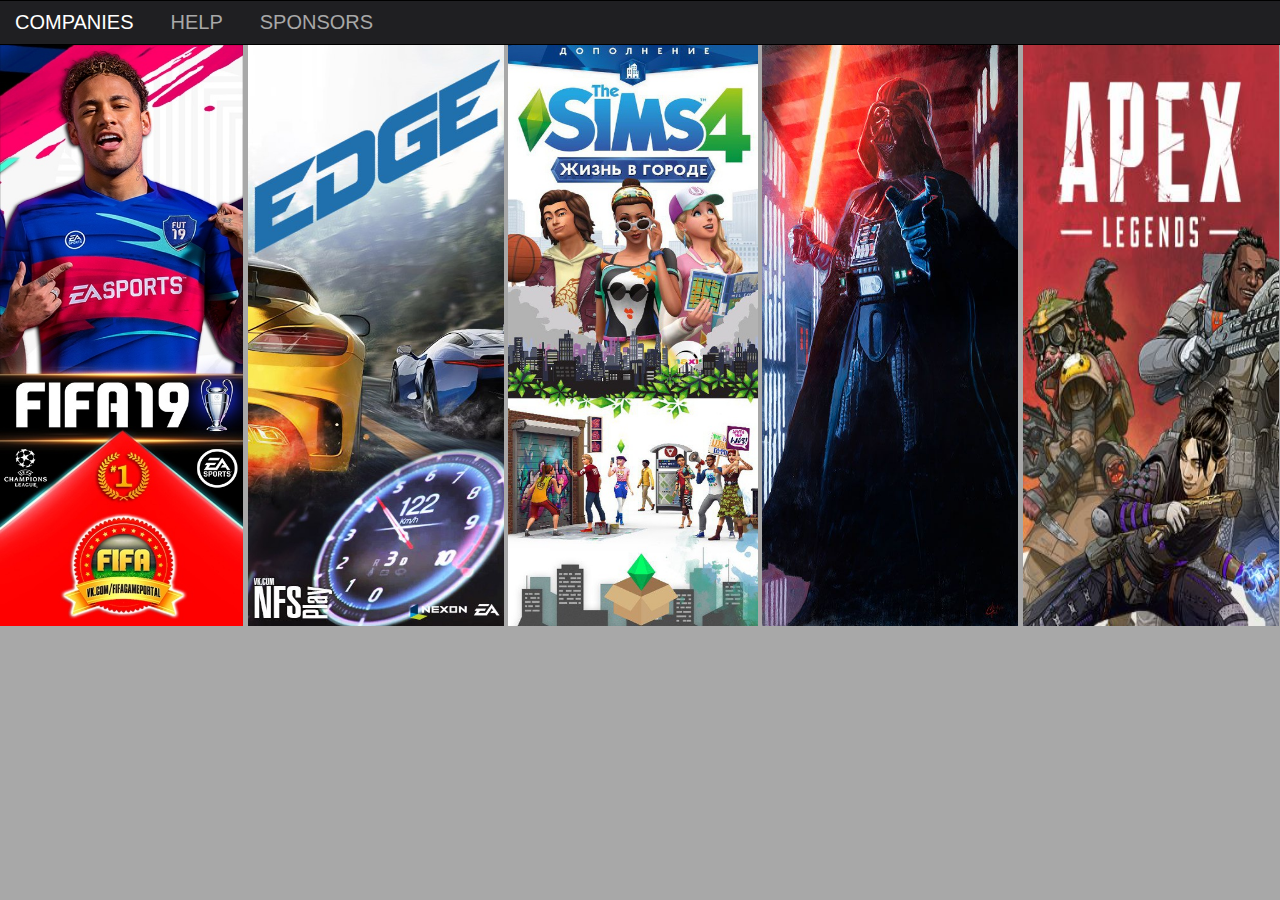
<file: EA-game.html>
<!DOCTYPE html>
<html lang="en">
<head>
    <meta charset="UTF-8">
    <meta name="viewport" content="width=device-width, initial-scale=1.0">
    <meta http-equiv="X-UA-Compatible" content="ie=edge">
    <title>Electronic Arts</title>    
    <link rel="stylesheet" href="css(info)/bootstrap.css">
    <link rel="stylesheet" href="style.css">
    <link rel="stylesheet" href="games-style.css">
    <link rel="icon" href="images/EA sports.png" type="image/x-icon">
    <link rel="shortcut icon" href="http://www.sitename.com/dirname/favicon.ico" type="image/x-icon">
</head>
<body class="content">
        <div class="col-12 container">
                <div class="nav">
                    <a href="index.html" class="nav-logo">COMPANIES</a>
                    <a href="help.html" class="nav-botton">HELP</a>
                    <a href="http://lits.ua/" class="nav-botton">SPONSORS</a>
            </div></div>
            
    <a href="https://www.fifa.com/"><img class="grow" src="images/FIFA-EA.jpg" width="19%" height="581px"></a>
  <a href="https://www.ea.com/ru-ru/games/need-for-speed"> <img class="grow" src="images/Need For Speed-EA.jpg" width="20%" height="581px"></a>
   <a href="https://www.ea.com/ru-ru/games/the-sims"> <img class="grow" src="images/The-Sims-4-EA.jpg" width="19.5%" height="581px"></a>
   <a href="https://www.starwars.com/"> <img class="grow" src="images/Stars Wars -EA.jpg" width="20%" height="581px"></a>
   <a href="https://www.ea.com/ru-ru/games/apex-legends"> <img class="grow" src="images/Apex - EA.jpg" width="20%" height="581px"></a>

</body>
</html>
</file>
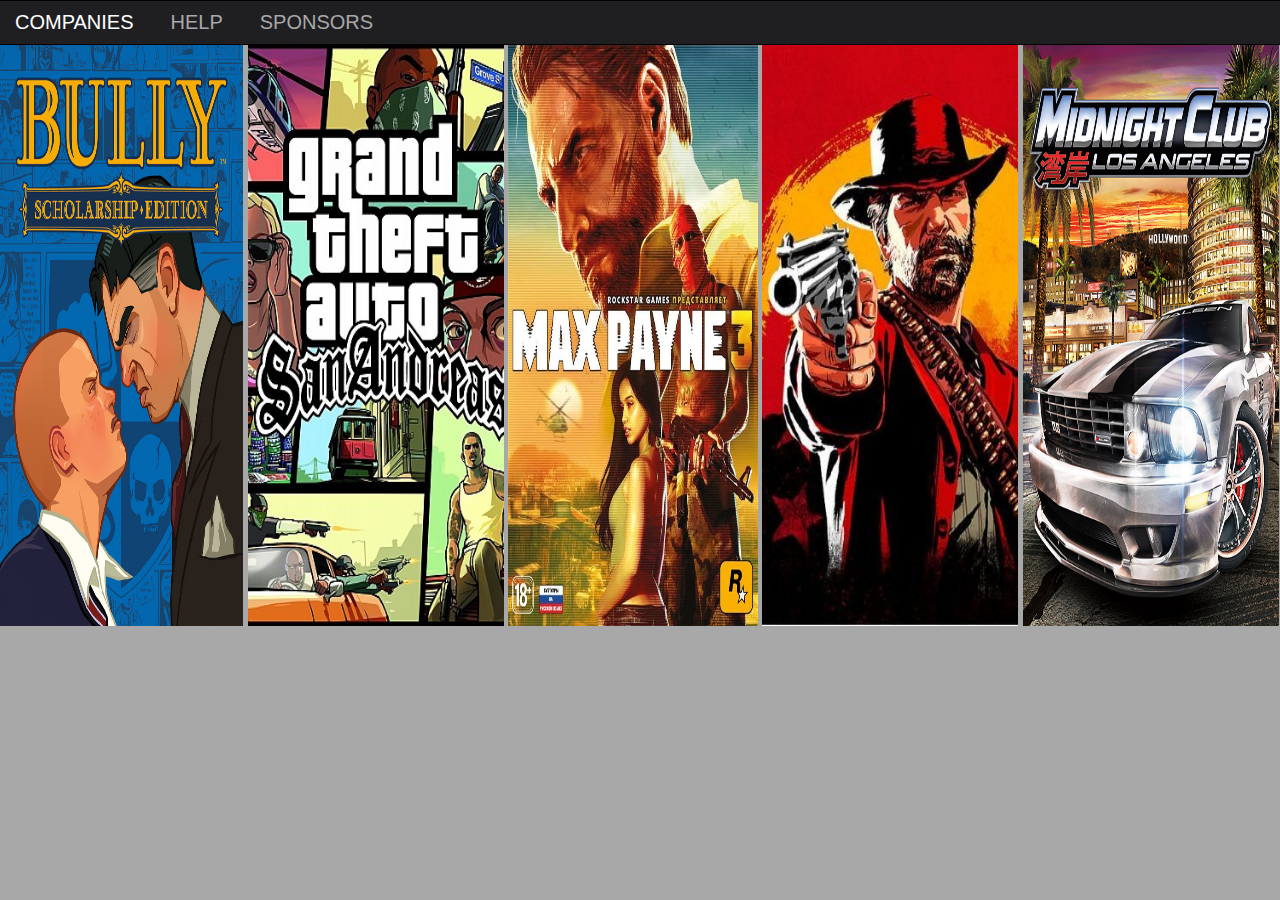
<file: Rockstar-Game.html>
<!DOCTYPE html>
<html lang="en">
<head>
    <meta charset="UTF-8">
    <meta name="viewport" content="width=device-width, initial-scale=1.0">
    <meta http-equiv="X-UA-Compatible" content="ie=edge">
    <title>Rockstars</title>
    <link rel="stylesheet" href="css(info)/bootstrap.css">
    <link rel="stylesheet" href="style.css">
    <link rel="stylesheet" href="games-style.css">
    <link rel="icon" href="images/Rock Star.png" type="image/x-icon">
<link rel="shortcut icon" href="http://www.sitename.com/dirname/favicon.ico" type="image/x-icon">

</head>
<body class="content">
        <div class="col-12 container">
                <div class="nav">
                    <a href="index.html" class="nav-logo">COMPANIES</a>
                    <a href="help.html" class="nav-botton">HELP</a>
                    <a href="http://lits.ua/" class="nav-botton">SPONSORS</a>
            </div></div>
            
    <a href="https://www.rockstargames.com/bully/"><img class="grow" src="images/Bully -Rock Stars.jpg" width="19%" height="581px"></a>
  <a href="https://www.rockstargames.com/V/restricted-content/agegate/form?redirect=https%3A%2F%2Fwww.rockstargames.com%2FV%2F&options=&locale=en_us"> <img class="grow" src="images/GTA - Rock Stars.jpg" width="20%" height="581px"></a>
   <a href="https://www.rockstargames.com/maxpayne/agegate.html"> <img class="grow" src="images/MaxPlane3-Rock Stars.jpg" width="19.5%" height="581px"></a>
   <a href="https://www.rockstargames.com/games/info/reddeadredemption2"> <img class="grow" src="images/Rock Star Hero-Rock Stars.jpg" width="20%" height="581px"></a>
   <a href="https://www.rockstargames.com/games/info/midnightclubLA"> <img class="grow" src="images/Mcla-Rock Stars.jpg".jpg" width="20%" height="581px"></a>

</body>
</html>
</file>
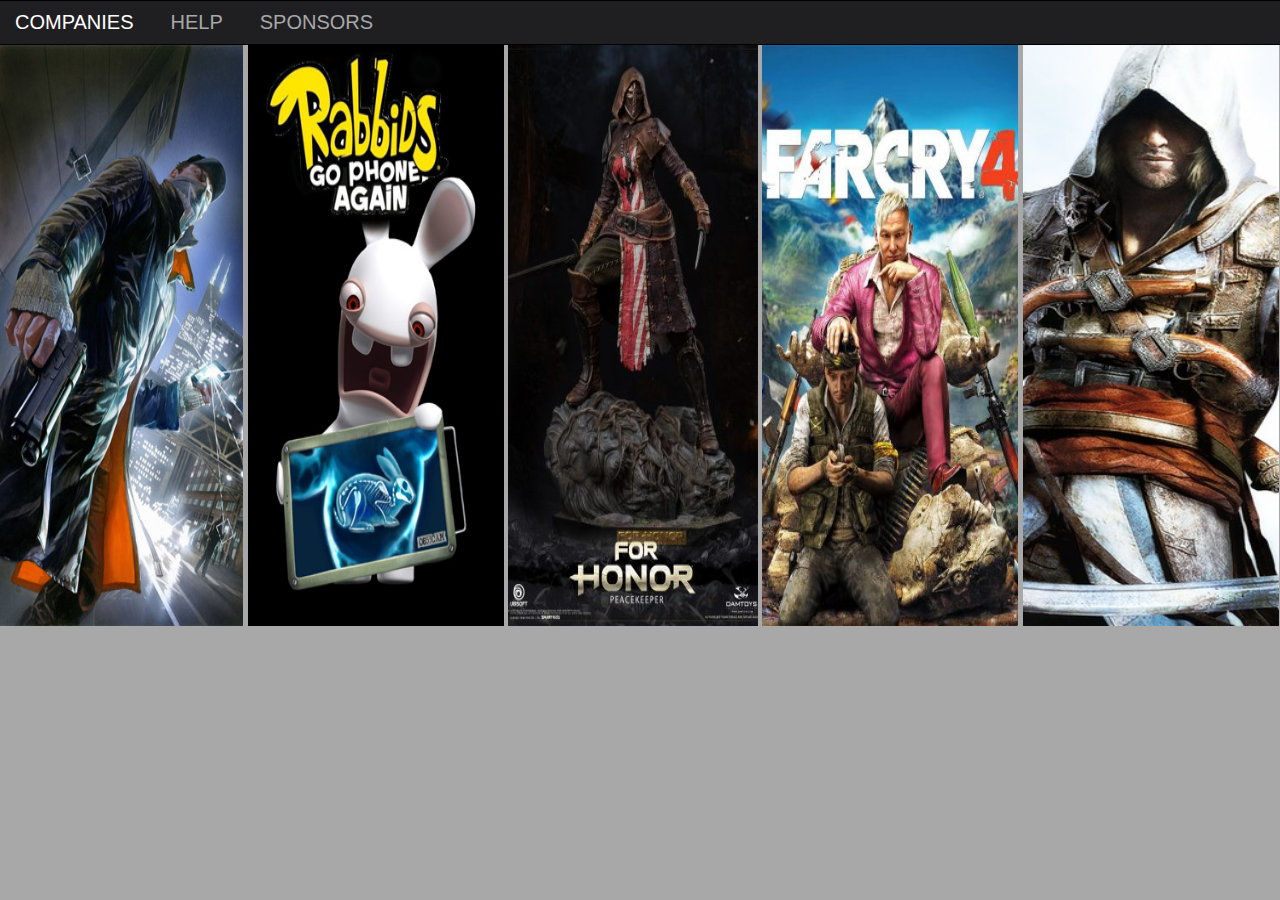
<file: Ubisoft-Game.html>
<!DOCTYPE html>
<html lang="en">
<head>
    <meta charset="UTF-8">
    <meta name="viewport" content="width=device-width, initial-scale=1.0">
    <meta http-equiv="X-UA-Compatible" content="ie=edge">
    <title>Ubisoft</title>
    <link rel="stylesheet" href="css(info)/bootstrap.css">
    <link rel="stylesheet" href="style.css">
    <link rel="stylesheet" href="games-style.css">
    <link rel="icon" href="images/UB.png" type="image/x-icon">
    <link rel="shortcut icon" href="http://www.sitename.com/dirname/favicon.ico" type="image/x-icon">

</head>
<body class="content">
        <div class="col-12 container">
                <div class="nav">
                    <a href="index.html" class="nav-logo">COMPANIES</a>
                    <a href="company-info/help.html" class="nav-botton">HELP</a>
                    <a href="http://lits.ua/" class="nav-botton">SPONSORS</a>
            </div></div>
            
    <a href="https://www.ubisoft.com/en-us/game/watch-dogs/"><img class="grow" src="images/Watch dogs- Ubisoft.jpg" width="19%" height="581px"></a>
  <a href="https://rabbids.ubisoft.com/portal/en-gb/home/"> <img class="grow" src="images/Rayman -Ubisoft.jpg" width="20%" height="581px"></a>
   <a href="https://forhonor.ubisoft.com/game/en-us/home/"> <img class="grow" src="images/For Honor - Ubisoft.jpg" width="19.5%" height="581px"></a>
   <a href="https://far-cry.ubisoft.com/game/en-us/home"> <img class="grow" src="images/Far Cry5 - Ubisoft.jpg" width="20%" height="581px"></a>
   <a href="https://assassinscreed.ubisoft.com/game/en-us/home"> <img class="grow" src="images/Assasins Creed -Ubisoft.jpg" width="20%" height="581px"></a>

</body>
</html>
</file>
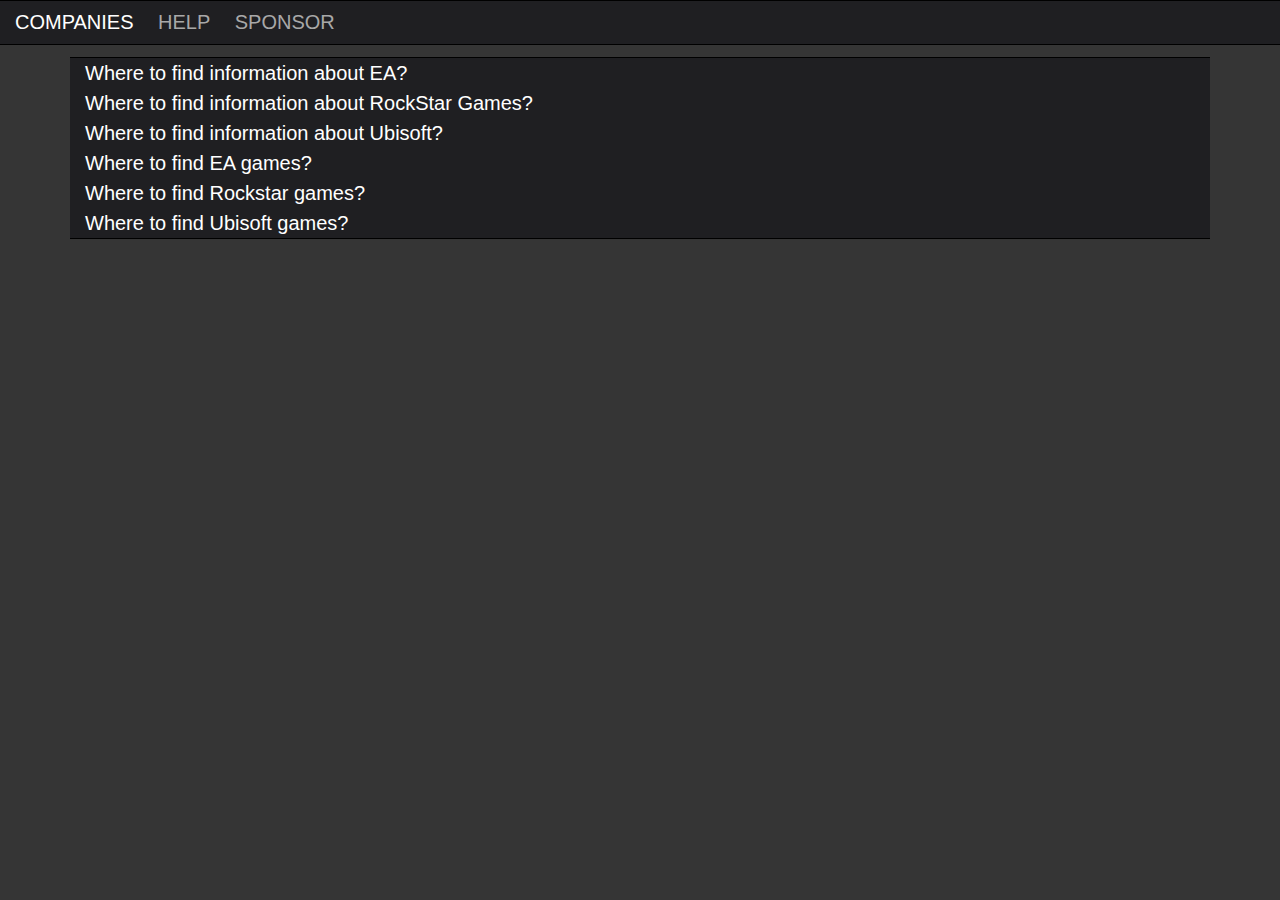
<file: Company-info/help.html>
<!DOCTYPE html>
<html lang="en">
<head>
    <meta charset="UTF-8">
    <meta name="viewport" content="width=device-width, initial-scale=1.0">
    <meta http-equiv="X-UA-Compatible" content="ie=edge">
    <link rel="stylesheet" href="css/bootstrap.css">
    <link rel="stylesheet" href="style.css">
    <title>Document</title>
</head>
<body>
<div class="col-12 container">
    <div class="nav">
        <a href="index.html" class="nav-logo">COMPANIES</a>
        <a href="help.html" class="nav-botton">HELP</a>
        <a href="http://lits.ua/" class="nav-botton">SPONSOR</a>
</div></div>

  <div class="container content">
<div class="help-text">
<a href="#">Where to find information about EA?</a><br>
<a href="#">Where to find information about RockStar Games?</a><br>
<a href="#">Where to find information about Ubisoft?</a><br>
<a href="#">Where to find EA games?</a><br>
<a href="#">Where to find Rockstar games?</a><br>
<a href="#">Where to find Ubisoft games?</a>
</div>

  </div>
</body>
</html>
</file>
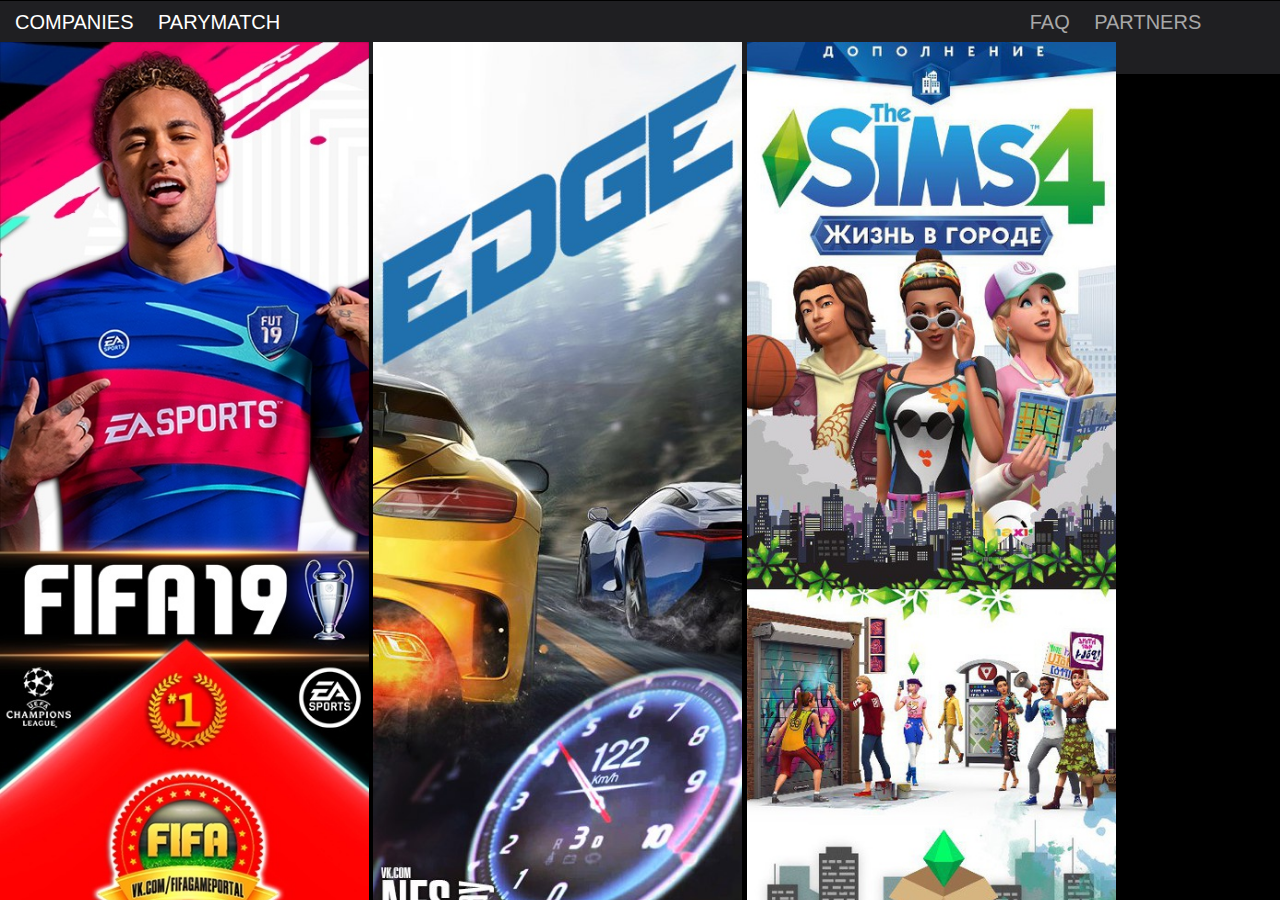
<file: Company-Info/Company-Games/EA-game.html>
<!DOCTYPE html>
<html lang="en">
<head>
    <meta charset="UTF-8">
    <meta name="viewport" content="width=device-width, initial-scale=1.0">
    <meta http-equiv="X-UA-Compatible" content="ie=edge">
    <title>Electronic Arts</title>    
    <link rel="stylesheet" href="css(info)/bootstrap.css">
    <link rel="stylesheet" href="style.css">
    <link rel="stylesheet" href="games-style.css">
    <link rel="icon" href="images/EA sports.png" type="image/x-icon">
    <link rel="shortcut icon" href="http://www.sitename.com/dirname/favicon.ico" type="image/x-icon">
</head>
<body class="content">
        <div class="col-12 container">
                <div class="nav">
                        <a href="#" class="nav-logo">COMPANIES</a>
                        <a class="advertising" href="https://www.parimatch.com/">PARYMATCH</a>
                        <a href="#" class="nav-botton first-nav">FAQ</a>
                        <a href="http://ischool.org.ua/nikolaev/" class="nav-botton">PARTNERS</a>
                        <a href="#" class="nav-botton">SUPPORT</a>
            </div></div>
            
   <div class="gamesss"><a href="https://www.fifa.com/"><img class="grow" src="images/FIFA-EA.jpg" width="19%" height="581px"></a>
  <a href="https://www.ea.com/ru-ru/games/need-for-speed"> <img class="grow" src="images/Need For Speed-EA.jpg" width="20%" height="581px"></a>
   <a href="https://www.ea.com/ru-ru/games/the-sims"> <img class="grow" src="images/The-Sims-4-EA.jpg" width="19.5%" height="581px"></a>
   <a href="https://www.starwars.com/"> <img class="grow" src="images/Stars Wars -EA.jpg" width="20%" height="581px"></a>
   <a href="https://www.ea.com/ru-ru/games/apex-legends"> <img class="grow" src="images/Apex - EA.jpg" width="20%" height="581px"></a></div>

</body>
</html>
</file>
<file: style.css>
body 
{ 
padding: 0px; 
margin: 0px; 
font-family: "montserrat", sans-serif;
background-color: rgb(27, 27, 31);
} 




.sidebar
{ 
background-color:rgb(27, 27, 31); 
min-height:30px; 
margin-top:1.1px;
left: 1%;






} 

.title
{ 
font-family: Arial, Helvetica, sans-serif; 
font-size: 20px; 
color: rgb(43, 43, 45); 
padding: 0;
} 

.topStep
{ 
margin-top: 12px; 
border: #000000;
background-color: rgb(27, 27, 31);


} 

section 
{ 
min-height: 50px; 
/* background-color: rgb(43, 43, 45); */
background-color: rgb(27, 27, 31);

width: 100%
} 




.menu
{ 
background-color:rgb(27, 27, 31); 
width: 100%;


} 
a
{
    color: rgb(255, 255, 255);
    text-decoration:none;
    /* margin-top:50px; */
    font-weight:500;
    font-size:20px;
}
.container
{
    background-color: rgb(31, 31, 34);
    height:10%;
    border-top: 0.1mm  rgb(31,31,34) solid;
    border-bottom: 0.1mm  rgb(31,31,34) solid; 
}
.nav{
    word-spacing:20px;
    margin: 0.5%;
    margin-left: 0;
    margin-right: 0;
    text-decoration: none;
}
.first-nav{
    margin-left:58%;
    text-decoration: none;

}
.nav-botton{
    color:rgb(168, 168, 168);
    margin-left: 1%;
    
}
.nav-logo:hover {
    color: rgb(168, 168, 168);
    text-decoration: none;
}
small
{ 
color: #333; 
} 
.logo
 { 
font: 50px;
color: rgb, rgb(93, 97, 93);
text-shadow: 1px 8px 4px #000000;

 }

.company_main
{ 
min-height: 100px; 
background-color: rgb(27, 27, 31);
margin: 0;
border: none;
width: 100%;

} 


.company_main img
{
    height: 70px;
    width: 90%;
    top:7px;
    left:0;
    border-radius: 80px;
    display:inline-block; 
    margin:5px auto 4px;

 

}
.company_main img:hover
{
    transform: scale(1.1);
    transition-duration:0.7s;
   
}




.logo_art 
{ 
width:100%; 
height:100px; 
border-radius:50%; 

}
 

.container-contact
{

    text-align: left;
    width:20%;
    margin-left:100%;
    padding: 0;
    z-index:99;
    display:block;
    margin-top:0;
    position: fixed;
    border: none;
    color: rgb(212, 206, 206); 
}


i
{
    
   
    color: rgb(225, 225, 255);
    font-size: 30px;
    position: fixed;
    margin-top: 8%;
    right: 15px;
    border: none;
    
}




.contact-method:hover 
{
    transform: translateX(-190px);
    border: none;
}






.adress
{
display: block;
}




.carousel-inner
{
width: 80%;
height:500px;
margin-left: 90%;
margin-top: 0;
display: hidden;
}



#carouselExampleSlidesOnly
{
    padding: 0;
}

.d-block 
{

    width: 100%;
    height:700px;
    left: 50px;
}

 .carousel-item
 {
    width: 100%;
    height:100px;
    left: 15px;
 }


 .carousel-item img{
     height: 601px;
     width: 100%;
 }

 .carousel-slide
 {
     height: 100px;
     width: 20%;
 }
</file>
<file: games-style.css>
.grow
{
    transition: 0.3s; 
}
.grow:hover
 {
    -webkit-transform: scale(1.2);
    -ms-transform: scale(1.2);
    transform: scale(1.2);
    transition-property: all;
    transform: scale(1.2); 
  }
  .content
  {
      background-color: rgb(168, 168, 168);
      margin-top: 0px;
      margin-right: 0px;
      margin-bottom: 0px;
      margin-left: 0px;
  }

  a
{
    color: rgb(255, 255, 255);
    text-decoration:none;
    margin-top:50px;
    font-weight:500;
    font-size:20px;
}
.container
{
    background-color: rgb(31, 31, 34);
    height:10%;
    border-top: 0.1mm  black solid;
    border-bottom: 0.1mm  black solid; 
}
.nav{
    word-spacing:20px;
    margin: 0.5%;
    margin-left: 0;
    margin-right: 0;
}
.nav-botton{
    color:rgb(168, 168, 168);
}
.nav-logo:hover {
    color: rgb(168, 168, 168);
    text-decoration: none;
}
.companys-logo{
    width:20%;
    padding-top:2%;
}
.video
{
   float: right;
   width: 55%;
   height:230px;
   padding:3%;
}
.text
{
    padding-top:5%;
    color:white;
    text-align: justify;
}
  

.transition
 {
    display: inline-block;
    color: white;
    font-weight: 700;
    text-decoration: none;
    user-select: none;
    padding: .5em 2em;
    outline: none;
    border: 2px solid;
    border-radius: 1px;
    transition: 0.2s;
    margin-left:42%;
    margin-bottom:1%;
}
.transition:hover { background: rgba(255,255,255,.2); }

.transition:active { background: white; }

.cartinka
{
    width:200px;
}
</file>
<file: Company-info/style.css>
a
{
    color: rgb(255, 255, 255);
    text-decoration:none;
    margin-top:50px;
    font-weight:500;
    font-size:20px;
}
.container
{
    background-color: rgb(31, 31, 34);
    height:10%;
    border-top: 0.1mm  black solid;
    border-bottom: 0.1mm  black solid; 
}
.nav{
    word-spacing:20px;
    margin: 0.5%;
    margin-left: 0;
    margin-right: 0;
}
.nav-botton{
    color:rgb(168, 168, 168);
}
.nav-logo:hover {
    color: rgb(168, 168, 168);
    text-decoration: none;
}
.companys-logo{
    width:20%;
    padding-top:2%;
}
.video
{
   float: right;
   width: 55%;
   height:230px;
   padding:3%;
}
.text
{
    padding-top:5%;
    color:white;
    text-align: justify;
}
.content
{
    margin-top:1%;
}

.transition {
    display: inline-block;
    color: white;
    font-weight: 700;
    text-decoration: none;
    user-select: none;
    padding: .5em 2em;
    outline: none;
    border: 2px solid;
    border-radius: 1px;
    transition: 0.2s;
    margin-left:42%;
    margin-bottom:1%;
}
.transition:hover { background: rgba(255,255,255,.2); }

.transition:active { background: white; }
</file>
<file: Company-Info/Company-Games/style.css>
a
{
    color: rgb(255, 255, 255);
    text-decoration:none;
    /* margin-top:50px; */
    font-weight:500;
    font-size:20px;
}
a:hover
{
    color: rgb(255, 255, 255);
    text-decoration:none;
    /* margin-top:50px; */
    font-weight:500;
    font-size:20px;
}
.container
{
    background-color: rgb(31, 31, 34);
    height:10%;
    border-top: 0.1mm  rgb(31,31,34) solid;
    border-bottom: 0.1mm  rgb(31,31,34) solid; 
}
.nav{
    word-spacing:20px;
    margin: 0.5%;
    margin-left: 0;
    margin-right: 0;
}
.first-nav{
    margin-left:58%;
}
.nav-botton{
    color:rgb(168, 168, 168);
}
.nav-logo:hover {
    color: rgb(168, 168, 168);
    text-decoration: none;
}
.companys-logo{
    width:25%;
    padding-top:2%;
}
.video
{
   /* float: right; */

   width: 65%;
   height:350px;
   padding:3%;
}
.text
{
    /* padding-top:5%; */
    color:white;
    text-align: justify;
}
.content
{
    margin-top:1%;
    display: flex;
    flex-flow: row wrap;
    justify-content: space-between;
    align-items: flex-start;
}

.transition {
    display: inline-block;
    color: white;
    font-weight: 700;
    text-decoration: none;
    user-select: none;
    padding: .5em 2em;
    outline: none;
    border: 2px solid;
    border-radius: 1px;
    transition: 0.2s;
    margin-left:42%;
    margin-bottom:1%;
    margin-top:1%;
}
.transition:hover { 
    background: rgba(255,255,255,.2)
    ; }

.transition:active { background: white; }

  .advertising
{
    margin-top: 0;
    display: inline-block;
    color: white;
    /* font-weight: 600; */
    text-decoration: none;
    user-select: none;
    outline: none;
}
.advertising:hover{
    color:rgb(168, 168, 168);
}   

.hide, .hide + label ~ div {
    display: none; 
}
.hide + label,
.hide:checked + label {
    padding: 0;
    color: rgb(168, 168, 168);
    cursor: pointer;
}
.hide:checked + label + div {
    display: block; 
    background: rgb(31, 31, 34);

}
</file>
<file: Company-Info/Company-Games/games-style.css>
.grow
{
   
    transition: all 0.5s ease-in-out; 
    height: 100vh;
    width: 41vmin;
}
.grow:hover
 {
    -webkit-transform: scale(1.1);
    -ms-transform: scale(1.1);
    transform: scale(1.1);
  }
  .content
  {
      background-color:black;
      margin-top: 0px;
      margin-right: 0px;
      margin-bottom: 0px;
      margin-left: 0px;
  }

  a
{
    color: rgb(255, 255, 255);
    text-decoration:none;
    margin-top:50px;
    font-weight:500;
    font-size:20px;
}
.container
{
    background-color: rgb(31, 31, 34);
    height:10%;
    border-top: 0.1mm  black solid;
    border-bottom: 0.1mm  black solid; 
}
.nav{
    word-spacing:20px;
    margin: 0.5%;
    margin-left: 0;
    margin-right: 0;
}
.nav-botton{
    color:rgb(168, 168, 168);
}
.nav-logo:hover {
    color: rgb(168, 168, 168);
    text-decoration: none;
}
.companys-logo{
    width:20%;
    padding-top:2%;
}
.video
{
   float: right;
   width: 55%;
   height:230px;
   padding:3%;
}
.text
{
    padding-top:5%;
    color:white;
    text-align: justify;
}
  

.transition
 {
    display: inline-block;
    color: white;
    font-weight: 700;
    text-decoration: none;
    user-select: none;
    padding: .5em 2em;
    outline: none;
    border: 2px solid;
    border-radius: 1px;
    transition: 0.2s;
    margin-left:42%;
    margin-bottom:1%;
}
.transition:hover { background: rgba(255,255,255,.2); }

.transition:active { background: white; }

.cartinka
{
    width:200px;
}

.gamesss
{
    position: fixed;
    margin-top:3.3%;
}
</file>
